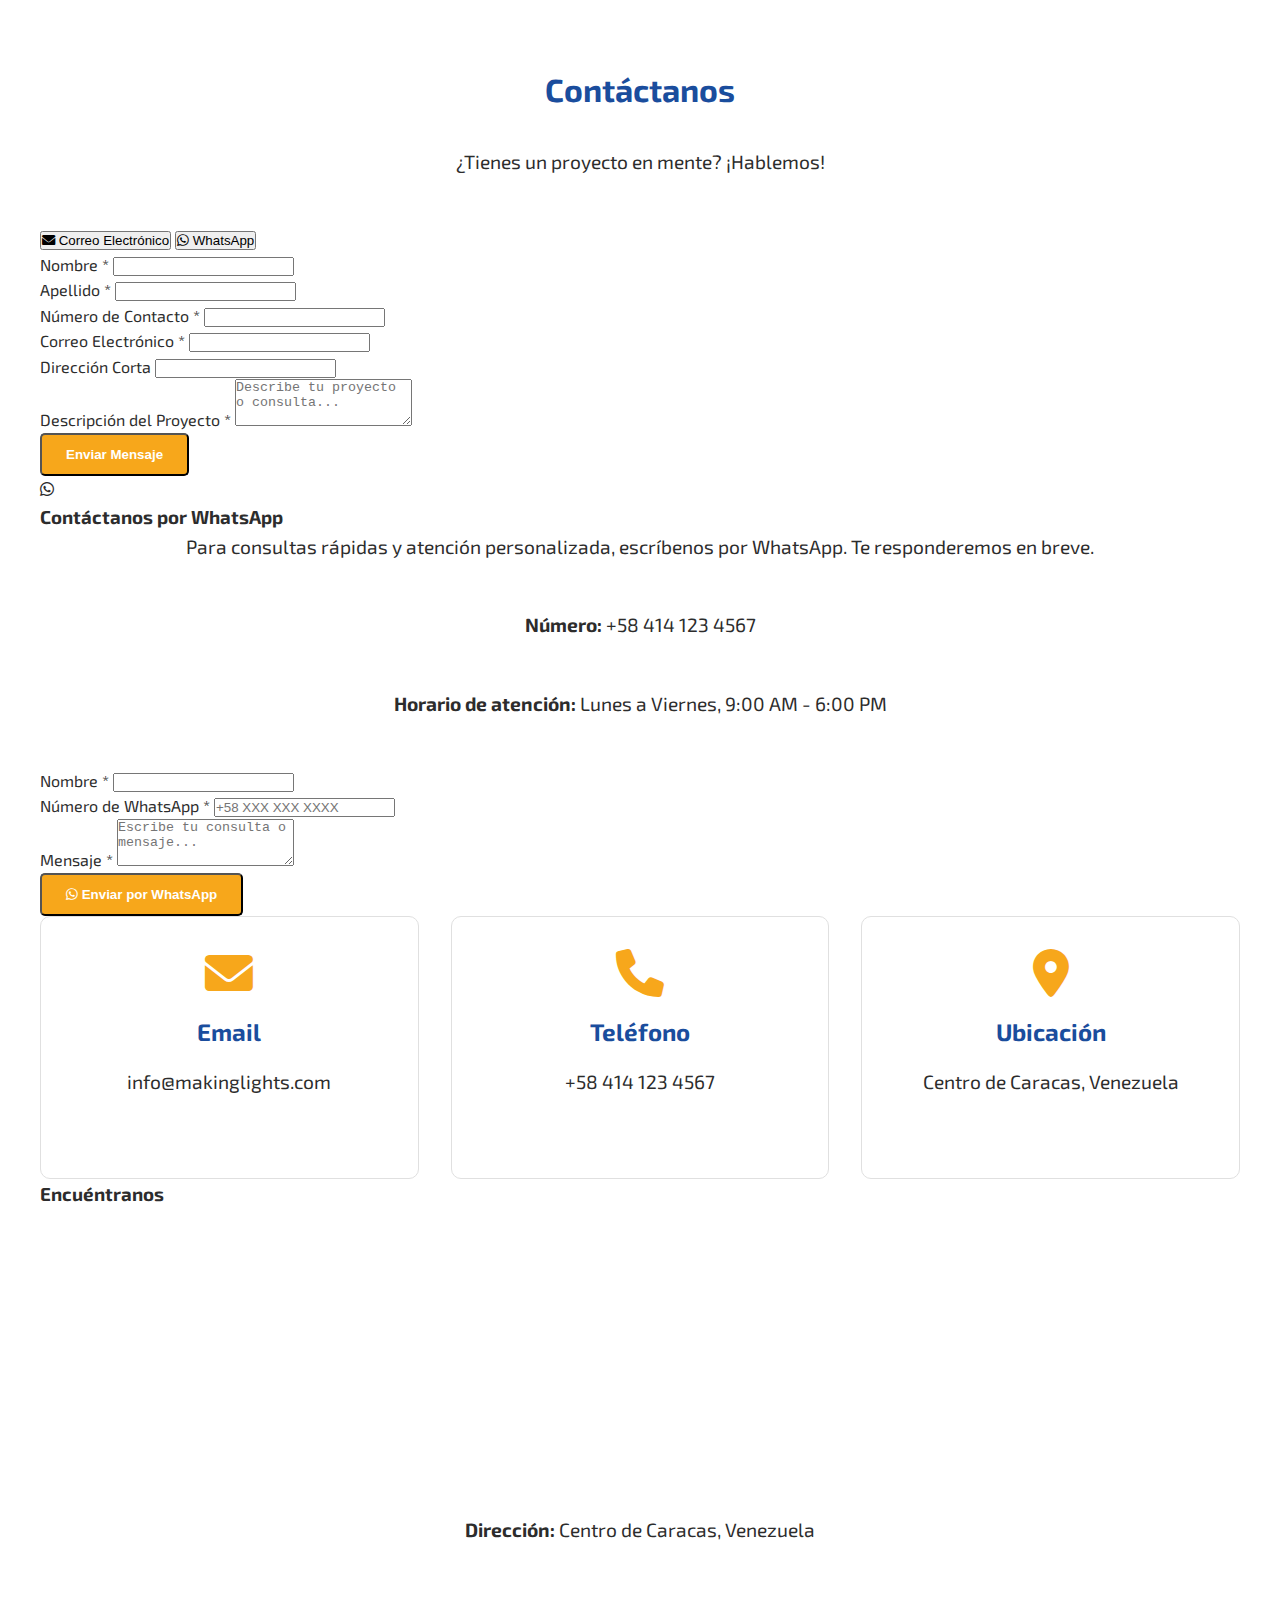
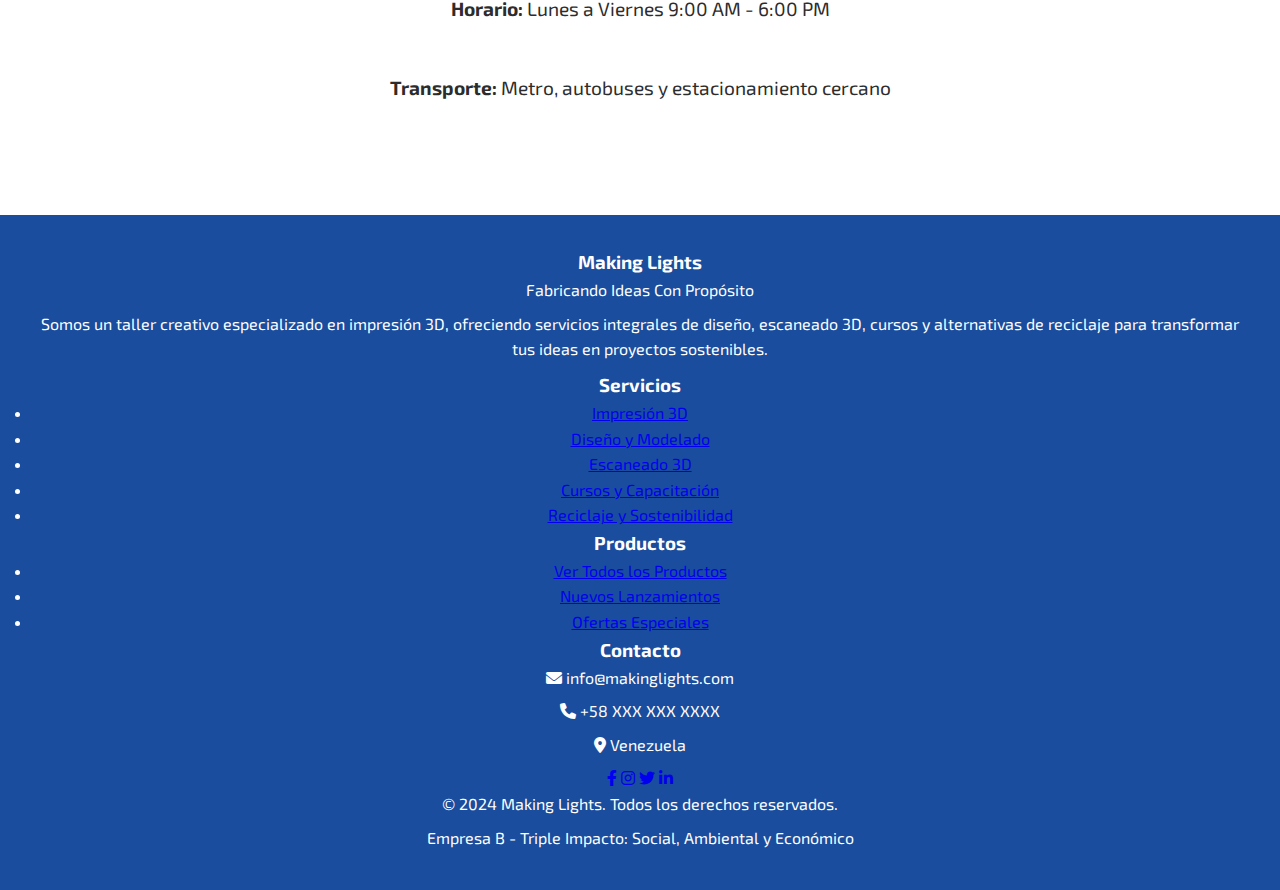
<file: pages/contactanos.html>
<!DOCTYPE html>
<html lang="es">
<head>
    <meta charset="UTF-8">
    <meta name="viewport" content="width=device-width, initial-scale=1.0">
    <title>Contáctanos - Making Lights</title>
    <link rel="stylesheet" href="../styles.css">
    <link href="https://fonts.googleapis.com/css2?family=Exo+2:wght@400;700&display=swap" rel="stylesheet">
    <link rel="stylesheet" href="https://cdnjs.cloudflare.com/ajax/libs/font-awesome/6.0.0/css/all.min.css">
</head>
<body class="light-bg">
    <header>
        <nav>
            <div class="logo">
                <h1>Making Lights</h1>
            </div>
            <ul>
                <li><a href="../index.html">Inicio</a></li>
                <li><a href="caracteristicas.html">Características</a></li>
                <li><a href="servicios.html">Servicios</a></li>
                <li><a href="productos.html">Productos</a></li>
                <li><a href="contactanos.html">Contacto</a></li>
            </ul>
        </nav>
    </header>

    <section id="contact">
        <div class="container">
            <h2>Contáctanos</h2>
            <p>¿Tienes un proyecto en mente? ¡Hablemos!</p>

            <!-- Contact Tabs -->
            <div class="contact-tabs">
                <div class="tab-buttons">
                    <button class="tab-btn active" data-tab="email">
                        <i class="fas fa-envelope"></i> Correo Electrónico
                    </button>
                    <button class="tab-btn" data-tab="whatsapp">
                        <i class="fab fa-whatsapp"></i> WhatsApp
                    </button>
                </div>

                <div class="tab-content">
                    <!-- Email Form -->
                    <div id="email-tab" class="tab-pane active">
                        <form id="contact-form" action="https://formspree.io/f/xpznqkgj" method="POST">
                            <div class="form-row">
                                <div class="form-group half">
                                    <label for="nombre">Nombre *</label>
                                    <input type="text" id="nombre" name="nombre" required>
                                </div>
                                <div class="form-group half">
                                    <label for="apellido">Apellido *</label>
                                    <input type="text" id="apellido" name="apellido" required>
                                </div>
                            </div>
                            <div class="form-row">
                                <div class="form-group half">
                                    <label for="telefono">Número de Contacto *</label>
                                    <input type="tel" id="telefono" name="telefono" required>
                                </div>
                                <div class="form-group half">
                                    <label for="correo">Correo Electrónico *</label>
                                    <input type="email" id="correo" name="correo" required>
                                </div>
                            </div>
                            <div class="form-group">
                                <label for="direccion">Dirección Corta</label>
                                <input type="text" id="direccion" name="direccion">
                            </div>
                            <div class="form-group">
                                <label for="descripcion">Descripción del Proyecto *</label>
                                <textarea id="descripcion" name="descripcion" rows="3" required placeholder="Describe tu proyecto o consulta..."></textarea>
                            </div>
                            <button type="submit" class="cta-button">Enviar Mensaje</button>
                        </form>
                    </div>

                    <!-- WhatsApp Form -->
                    <div id="whatsapp-tab" class="tab-pane">
                        <div class="whatsapp-contact">
                            <div class="whatsapp-info">
                                <i class="fab fa-whatsapp whatsapp-icon"></i>
                                <h3>Contáctanos por WhatsApp</h3>
                                <p>Para consultas rápidas y atención personalizada, escríbenos por WhatsApp. Te responderemos en breve.</p>
                                <div class="whatsapp-details">
                                    <p><strong>Número:</strong> +58 414 123 4567</p>
                                    <p><strong>Horario de atención:</strong> Lunes a Viernes, 9:00 AM - 6:00 PM</p>
                                </div>
                            </div>
                            <form id="whatsapp-form" action="#" method="post">
                                <div class="form-row">
                                    <div class="form-group half">
                                        <label for="whatsapp-nombre">Nombre *</label>
                                        <input type="text" id="whatsapp-nombre" name="whatsapp-nombre" required>
                                    </div>
                                    <div class="form-group half">
                                        <label for="whatsapp-telefono">Número de WhatsApp *</label>
                                        <input type="tel" id="whatsapp-telefono" name="whatsapp-telefono" required placeholder="+58 XXX XXX XXXX">
                                    </div>
                                </div>
                                <div class="form-group">
                                    <label for="whatsapp-mensaje">Mensaje *</label>
                                    <textarea id="whatsapp-mensaje" name="whatsapp-mensaje" rows="3" required placeholder="Escribe tu consulta o mensaje..."></textarea>
                                </div>
                                <button type="submit" class="cta-button whatsapp-btn">
                                    <i class="fab fa-whatsapp"></i> Enviar por WhatsApp
                                </button>
                            </form>
                        </div>
                    </div>
                </div>
            </div>
            <div class="contact-info">
                <div class="contact-item">
                    <i class="fas fa-envelope"></i>
                    <h3>Email</h3>
                    <p>info@makinglights.com</p>
                </div>
                <div class="contact-item">
                    <i class="fas fa-phone"></i>
                    <h3>Teléfono</h3>
                    <p>+58 414 123 4567</p>
                </div>
                <div class="contact-item">
                    <i class="fas fa-map-marker-alt"></i>
                    <h3>Ubicación</h3>
                    <p>Centro de Caracas, Venezuela</p>
                </div>
            </div>

            <!-- Map Section -->
            <div class="contact-map">
                <h3>Encuéntranos</h3>
                <div class="map-container">
                    <iframe
                        src="https://www.google.com/maps/embed?pb=!1m18!1m12!1m3!1d3922.9999999999995!2d-66.90360368479272!3d10.48059379249663!2m3!1f0!2f0!3f0!3m2!1i1024!2i768!4f13.1!3m3!1m2!1s0x8c2a58a5c5c5c5c5%3A0x1234567890abcdef!2sCentro%20de%20Caracas%2C%20Venezuela!5e0!3m2!1ses!2s!4v1635000000000!5m2!1ses!2s"
                        width="100%"
                        height="300"
                        style="border:0; border-radius: 10px;"
                        allowfullscreen=""
                        loading="lazy"
                        referrerpolicy="no-referrer-when-downgrade">
                    </iframe>
                </div>
                <div class="map-info">
                    <p><strong>Dirección:</strong> Centro de Caracas, Venezuela</p>
                    <p><strong>Horario:</strong> Lunes a Viernes 9:00 AM - 6:00 PM</p>
                    <p><strong>Transporte:</strong> Metro, autobuses y estacionamiento cercano</p>
                </div>
            </div>
        </div>
    </section>

    <footer>
        <div class="footer-container">
            <div class="footer-section">
                <h3>Making Lights</h3>
                <p>Fabricando Ideas Con Propósito</p>
                <p>Somos un taller creativo especializado en impresión 3D, ofreciendo servicios integrales de diseño, escaneado 3D, cursos y alternativas de reciclaje para transformar tus ideas en proyectos sostenibles.</p>
            </div>
            <div class="footer-section">
                <h3>Servicios</h3>
                <ul>
                    <li><a href="servicios.html">Impresión 3D</a></li>
                    <li><a href="servicios.html">Diseño y Modelado</a></li>
                    <li><a href="servicios.html">Escaneado 3D</a></li>
                    <li><a href="servicios.html">Cursos y Capacitación</a></li>
                    <li><a href="servicios.html">Reciclaje y Sostenibilidad</a></li>
                </ul>
            </div>
            <div class="footer-section">
                <h3>Productos</h3>
                <ul>
                    <li><a href="productos.html">Ver Todos los Productos</a></li>
                    <li><a href="productos.html">Nuevos Lanzamientos</a></li>
                    <li><a href="productos.html">Ofertas Especiales</a></li>
                </ul>
            </div>
            <div class="footer-section">
                <h3>Contacto</h3>
                <p><i class="fas fa-envelope"></i> info@makinglights.com</p>
                <p><i class="fas fa-phone"></i> +58 XXX XXX XXXX</p>
                <p><i class="fas fa-map-marker-alt"></i> Venezuela</p>
                <div class="social-links">
                    <a href="#" aria-label="Facebook"><i class="fab fa-facebook-f"></i></a>
                    <a href="#" aria-label="Instagram"><i class="fab fa-instagram"></i></a>
                    <a href="#" aria-label="Twitter"><i class="fab fa-twitter"></i></a>
                    <a href="#" aria-label="LinkedIn"><i class="fab fa-linkedin-in"></i></a>
                </div>
            </div>
        </div>
        <div class="footer-bottom">
            <div class="container">
                <p>&copy; 2024 Making Lights. Todos los derechos reservados.</p>
                <p>Empresa B - Triple Impacto: Social, Ambiental y Económico</p>
            </div>
        </div>
    </footer>

    <script src="../script.js"></script>
    <script>
        // Contact Tabs Functionality
        document.addEventListener('DOMContentLoaded', function() {
            const tabButtons = document.querySelectorAll('.tab-btn');
            const tabPanes = document.querySelectorAll('.tab-pane');

            tabButtons.forEach(button => {
                button.addEventListener('click', () => {
                    // Remove active class from all buttons and panes
                    tabButtons.forEach(btn => btn.classList.remove('active'));
                    tabPanes.forEach(pane => pane.classList.remove('active'));

                    // Add active class to clicked button and corresponding pane
                    button.classList.add('active');
                    const tabId = button.getAttribute('data-tab') + '-tab';
                    document.getElementById(tabId).classList.add('active');
                });
            });

            // Email form submission with success message
            const contactForm = document.getElementById('contact-form');
            if (contactForm) {
                contactForm.addEventListener('submit', function(e) {
                    // Don't prevent default - let Formspree handle it
                    setTimeout(() => {
                        // Show success message after form submission
                        alert('¡Mensaje enviado exitosamente! Te responderemos pronto.');
                        contactForm.reset();
                    }, 1000);
                });
            }

            // WhatsApp form submission
            const whatsappForm = document.getElementById('whatsapp-form');
            if (whatsappForm) {
                whatsappForm.addEventListener('submit', function(e) {
                    e.preventDefault();

                    const nombre = document.getElementById('whatsapp-nombre').value;
                    const telefono = document.getElementById('whatsapp-telefono').value;
                    const mensaje = document.getElementById('whatsapp-mensaje').value;

                    // Create WhatsApp URL
                    const whatsappUrl = `https://wa.me/584141234567?text=${encodeURIComponent(
                        `Hola, soy ${nombre}. ${mensaje}`
                    )}`;

                    // Open WhatsApp
                    window.open(whatsappUrl, '_blank');

                    // Reset form
                    whatsappForm.reset();
                });
            }
        });
    </script>
</body>
</html>
</file>
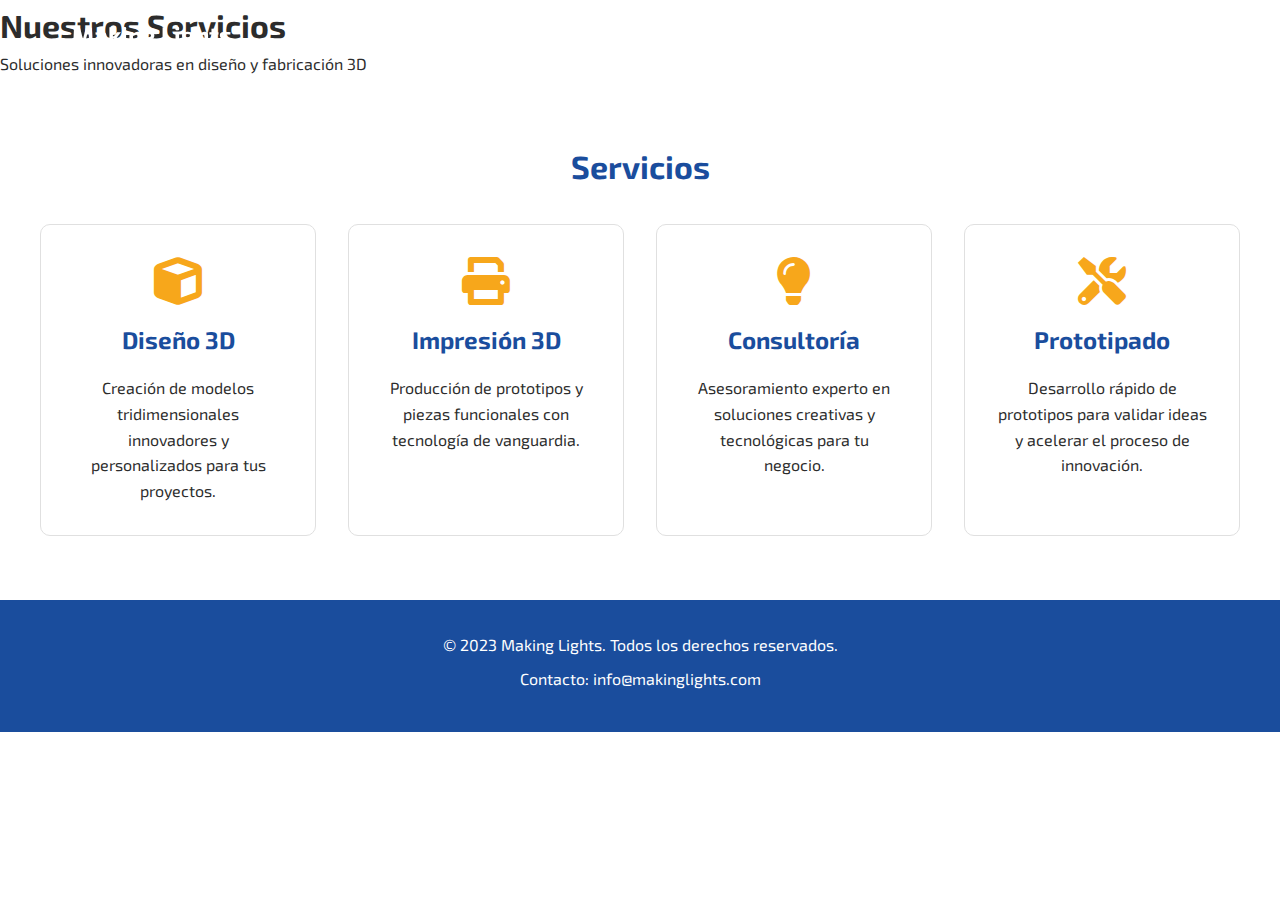
<file: pages/servicios.html>
<!DOCTYPE html>
<html lang="es">
<head>
    <meta charset="UTF-8">
    <meta name="viewport" content="width=device-width, initial-scale=1.0">
    <title>Servicios - Making Lights</title>
    <link rel="stylesheet" href="../styles.css">
    <link href="https://fonts.googleapis.com/css2?family=Exo+2:wght@400;700&display=swap" rel="stylesheet">
    <link rel="stylesheet" href="https://cdnjs.cloudflare.com/ajax/libs/font-awesome/6.0.0/css/all.min.css">
</head>
<body class="light-bg">
    <header>
        <nav>
            <div class="logo">
                <h1>Making Lights</h1>
            </div>
            <ul>
                <li><a href="../index.html">Inicio</a></li>
                <li><a href="../index.html#features">Características</a></li>
                <li><a href="servicios.html">Servicios</a></li>
                <li><a href="contactanos.html">Contacto</a></li>
            </ul>
        </nav>
    </header>

    <section id="service-banner">
        <div class="service-banner-content">
            <h1>Nuestros Servicios</h1>
            <p>Soluciones innovadoras en diseño y fabricación 3D</p>
        </div>
    </section>

    <section id="services">
        <div class="container">
            <h2>Servicios</h2>
            <div class="services-grid">
                <div class="service">
                    <i class="fas fa-cube"></i>
                    <h3>Diseño 3D</h3>
                    <p>Creación de modelos tridimensionales innovadores y personalizados para tus proyectos.</p>
                </div>
                <div class="service">
                    <i class="fas fa-print"></i>
                    <h3>Impresión 3D</h3>
                    <p>Producción de prototipos y piezas funcionales con tecnología de vanguardia.</p>
                </div>
                <div class="service">
                    <i class="fas fa-lightbulb"></i>
                    <h3>Consultoría</h3>
                    <p>Asesoramiento experto en soluciones creativas y tecnológicas para tu negocio.</p>
                </div>
                <div class="service">
                    <i class="fas fa-tools"></i>
                    <h3>Prototipado</h3>
                    <p>Desarrollo rápido de prototipos para validar ideas y acelerar el proceso de innovación.</p>
                </div>
            </div>
        </div>
    </section>

    <footer>
        <div class="container">
            <p>&copy; 2023 Making Lights. Todos los derechos reservados.</p>
            <p>Contacto: info@makinglights.com</p>
        </div>
    </footer>
</body>
</html>
</file>
<file: styles.css>
/* Reset básico */
* {
    margin: 0;
    padding: 0;
    box-sizing: border-box;
}

body {
    font-family: 'Exo 2', sans-serif;
    line-height: 1.6;
    color: #2C2C2C;
}

/* Header */
header {
    background-color: transparent;
    color: #FFFFFF;
    padding: 1rem 0;
    position: fixed;
    width: 100%;
    z-index: 1000;
    transition: background-color 0.3s;
}

header.scrolled {
    background-color: #1A4D9D;
}

nav {
    display: flex;
    justify-content: space-between;
    align-items: center;
    max-width: 1200px;
    margin: 0 auto;
    padding: 0 2rem;
    
}

.logo h1 {
    font-size: 1.5rem;
    font-weight: 700;
}

nav ul {
    list-style: none;
    display: flex;
}

nav ul li {
    margin-left: 2rem;
}

nav ul li a {
    color: #FFFFFF;
    text-decoration: none;
    font-weight: 400;
}
/* Banner */
#banner {
    background: linear-gradient(135deg, #1A4D9D 0%, #2E7D32 100%);
    background-attachment: fixed;
    background-size: cover;
    height: 100vh;
    display: flex;
    align-items: center;
    justify-content: center;
    color: #FFFFFF;
    margin-top: 0px;
    text-align: center;
}

.banner-content h1 {
    font-size: 4rem;
    margin-bottom: 1rem;
    font-weight: 700;
}

.banner-content p {
    font-size: 1.5rem;
    margin-bottom: 2rem;
}

/* Hero */
#hero {
    background-color: #FFFFFF;
    padding: 4rem 2rem;
    text-align: center;
}

.hero-content h2 {
    font-size: 2.5rem;
    margin-bottom: 1rem;
    color: #1A4D9D;
}

.hero-content p {
    font-size: 1.2rem;
    margin-bottom: 2rem;
    color: #656665;
}

.cta-button {
    background-color: #F7A71B;
    color: #FFFFFF;
    padding: 0.75rem 1.5rem;
    text-decoration: none;
    border-radius: 5px;
    font-weight: 700;
    transition: background-color 0.3s;
}

.cta-button:hover {
    background-color: #FDD017;
}

/* Features */
#features {
    background-color: #F7A71B;
    padding: 4rem 2rem;
    color: #FFFFFF;
}

.container {
    max-width: 1200px;
    margin: 0 auto;
}

#features h2 {
    text-align: center;
    margin-bottom: 2rem;
    font-size: 2rem;
}

.features-grid {
    display: grid;
    grid-template-columns: repeat(auto-fit, minmax(250px, 1fr));
    gap: 2rem;
}

.feature {
    text-align: center;
}

.feature h3 {
    margin-bottom: 1rem;
    font-size: 1.5rem;
}

/* Footer */
footer {
    background-color: #1A4D9D;
    color: #FFFFFF;
    padding: 2rem 2rem;
    text-align: center;
}

footer p {
    margin-bottom: 0.5rem;
}
/* Services */
#services {
    background-color: #FFFFFF;
    padding: 4rem 2rem;
    color: #2C2C2C;
}

#services h2 {
    text-align: center;
    margin-bottom: 2rem;
    font-size: 2rem;
    color: #1A4D9D;
}

.services-grid {
    display: grid;
    grid-template-columns: repeat(auto-fit, minmax(250px, 1fr));
    gap: 2rem;
}

.service {
    text-align: center;
    padding: 2rem;
    border: 1px solid #E0E0E0;
    border-radius: 10px;
    transition: box-shadow 0.3s;
}

.service:hover {
    box-shadow: 0 4px 8px rgba(0, 0, 0, 0.1);
}

.service i {
    font-size: 3rem;
    color: #F7A71B;
    margin-bottom: 1rem;
}

.service h3 {
    margin-bottom: 1rem;
    font-size: 1.5rem;
    color: #1A4D9D;
}

/* Contact */
#contact {
    background-color: #FFFFFF;
    padding: 4rem 2rem;
    color: #2C2C2C;
}

#contact h2 {
    text-align: center;
    margin-bottom: 2rem;
    font-size: 2rem;
    color: #1A4D9D;
}

#contact p {
    text-align: center;
    margin-bottom: 3rem;
    font-size: 1.2rem;
}

.contact-info {
    display: grid;
    grid-template-columns: repeat(auto-fit, minmax(250px, 1fr));
    gap: 2rem;
}

.contact-item {
    text-align: center;
    padding: 2rem;
    border: 1px solid #E0E0E0;
    border-radius: 10px;
    transition: box-shadow 0.3s;
}

.contact-item:hover {
    box-shadow: 0 4px 8px rgba(0, 0, 0, 0.1);
}

.contact-item i {
    font-size: 3rem;
    color: #F7A71B;
    margin-bottom: 1rem;
}

.contact-item h3 {
    margin-bottom: 1rem;
    font-size: 1.5rem;
    color: #1A4D9D;
}

/* Responsividad básica */
@media (max-width: 768px) {
    nav {
        flex-direction: column;
    }

    nav ul {
        margin-top: 1rem;
    }

    nav ul li {
        margin-left: 1rem;
    }

    .hero-content h2 {
        font-size: 2rem;
    }
}
</file>
